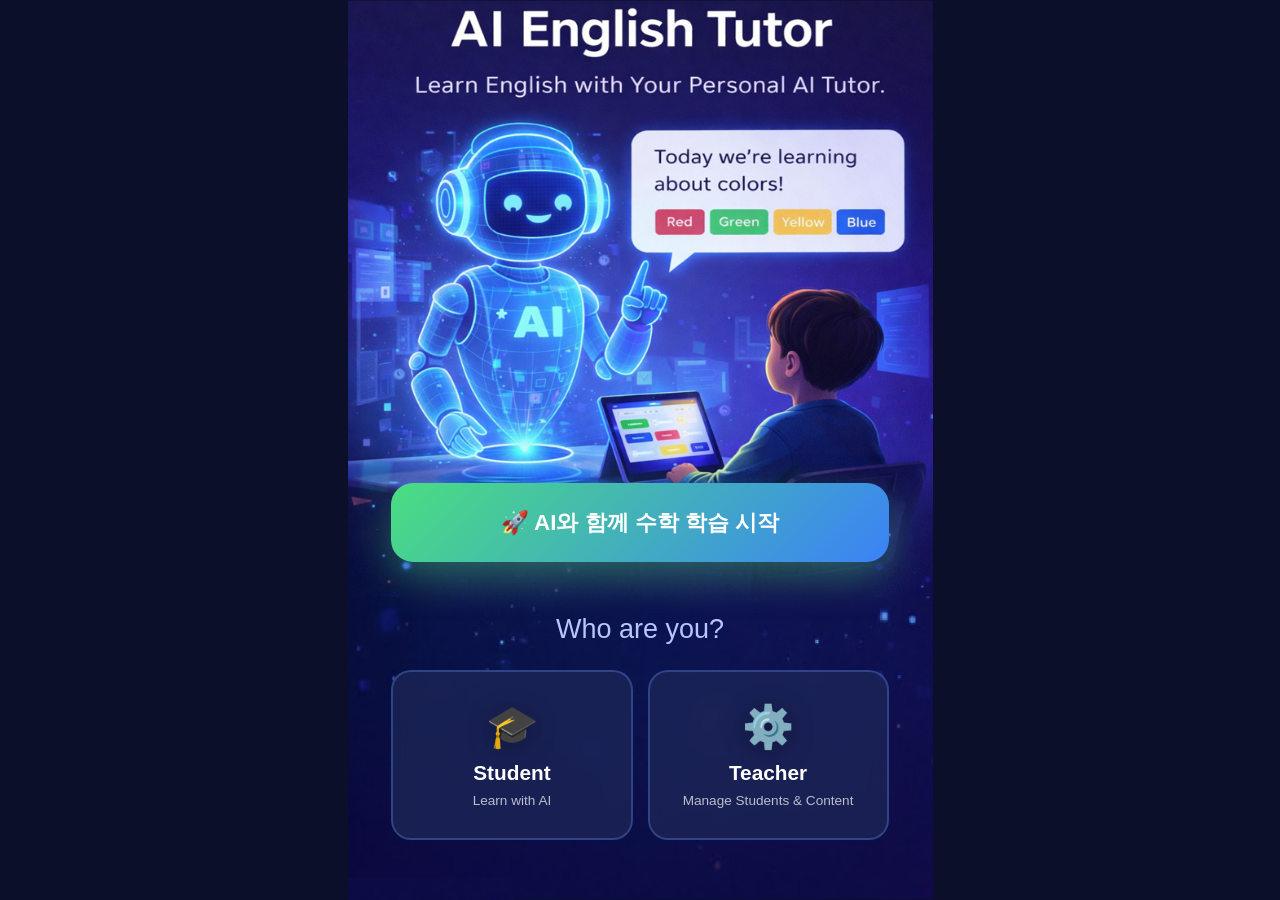
<file: templates/main.html>
<!DOCTYPE html>
<html lang="ko">
<head>
    <meta charset="UTF-8">
    <meta name="viewport" content="width=device-width, initial-scale=1.0">
    <title>AI 수학 튜터</title>
    <style>
        body, html {
            margin: 0;
            padding: 0;
            height: 100%;
            background-color: #0B0F2A; 
            display: flex;
            justify-content: center;
            font-family: 'Arial', sans-serif;
            overflow-y: auto;
            overflow-x: hidden;
        }
        /* 전체 컨테이너 */
        .container {
            width: calc(100vh * 0.65);
            max-width: 100vw;
            position: relative;
        }
        /* 메인 이미지 영역 */
        .main-wrapper {
            position: relative;
            height: 100vh;
            width: 100%;
            background-image: url('/static/Ai_bg.png');
            background-size: 100% 100%;
            background-repeat: no-repeat;
            background-position: center;
        }
        /* 버튼 컨테이너 - 이미지 위에 오버레이 */
        .button-overlay {
            position: absolute;
            bottom: 60px;
            left: 0;
            right: 0;
            display: flex;
            flex-direction: column;
            align-items: center;
            z-index: 10;
        }
        /* 중앙 학습 시작 버튼 */
        .start-btn {
            width: 85%;
            background: linear-gradient(135deg, #4ade80 0%, #3b82f6 100%);
            border: none;
            padding: 24px 0;
            font-size: 1.4rem;
            font-weight: bold;
            color: white;
            border-radius: 22px;
            cursor: pointer;
            margin-bottom: 30px;
            box-shadow: 0 15px 40px rgba(74, 222, 128, 0.4);
            transition: all 0.3s ease;
        }
        .start-btn:hover {
            transform: translateY(-5px);
            box-shadow: 0 20px 50px rgba(74, 222, 128, 0.5);
        }
        .who-text {
            color: rgba(255, 255, 255, 0.9);
            margin-bottom: 20px;
            font-size: 1.1rem;
            letter-spacing: 1px;
        }
        /* 하단 선택 섹션 */
        .selection-container {
            display: flex;
            gap: 15px;
            width: 85%;
        }
        .role-btn {
            flex: 1;
            background: rgba(30, 41, 89, 0.7);
            backdrop-filter: blur(10px);
            border: 2px solid rgba(100, 150, 255, 0.3);
            padding: 30px 15px;
            border-radius: 20px;
            text-align: center;
            cursor: pointer;
            color: white;
            transition: all 0.4s ease;
            position: relative;
            overflow: hidden;
        }
        .role-btn::before {
            content: '';
            position: absolute;
            top: 0;
            left: 0;
            right: 0;
            bottom: 0;
            background: linear-gradient(135deg, rgba(74, 222, 128, 0.1) 0%, rgba(59, 130, 246, 0.1) 100%);
            opacity: 0;
            transition: opacity 0.4s ease;
        }
        .role-btn:hover {
            border-color: rgba(100, 200, 255, 0.6);
            box-shadow: 0 20px 60px rgba(59, 130, 246, 0.4);
            transform: translateY(-10px);
        }
        .role-btn:hover::before {
            opacity: 1;
        }
        .role-btn h3 { 
            margin: 10px 0 8px 0; 
            font-size: 1.3rem;
            position: relative;
            z-index: 1;
            font-weight: bold;
        }
        .role-btn p { 
            font-size: 0.85rem; 
            opacity: 0.7; 
            margin: 0;
            position: relative;
            z-index: 1;
        }
        .icon { 
            font-size: 42px;
            position: relative;
            z-index: 1;
            filter: drop-shadow(0 4px 12px rgba(0, 0, 0, 0.3));
        }
        button:active, .role-btn:active {
            transform: scale(0.97);
        }

        .who-title {
            font-size: 27px;
            color: #b8c5ff;
            margin-bottom: 25px;
            font-weight: 400;
        }
    </style>
</head>
<body>
    <div class="container">
        <!-- 이미지 영역 -->
        <div class="main-wrapper">
            <!-- 버튼들을 이미지 위에 오버레이 -->
            <div class="button-overlay">
                <button class="start-btn" onclick="handleGuestLogin()">
                    🚀 AI와 함께 수학 학습 시작
                </button>
                <h2 class="who-title">Who are you?</h2>
                <div class="selection-container">
                <div class="role-btn" onclick="location.href='/student_login'">
                    <div class="icon">🎓</div>
                    <h3>Student</h3>
                    <p>Learn with AI</p>
                </div>

                <div class="role-btn" onclick="location.href='/admin_login'">
                    <div class="icon">⚙️</div>
                    <h3>Teacher</h3>
                    <p>Manage Students & Content</p>
                </div>
            </div>
            </div>
        </div>
    </div>
</body>

<script>
    async function handleGuestLogin() {
        try {
            const response = await fetch('/guest-login', {
                method: 'POST',
                headers: {
                    'Content-Type': 'application/json'
                }
            });

            const data = await response.json();

            if (data.success) {
                // 서버가 준 '/student' 경로로 이동
                window.location.href = data.redirect;
            } else {
                alert('로그인 실패: ' + data.error);
            }
        } catch (error) {
            console.error('Error:', error);
            alert('서버 연결에 실패했습니다.');
        }
    }

    // // 기존 onclick="location.href='/guest-login'" 대신 아래 함수 호출
    // function postToGuest() {
    //     const form = document.createElement('form');
    //     form.method = 'POST';
    //     form.action = '/guest-login';
    //     document.body.appendChild(form);
    //     form.submit();
    // }
</script>
</html>
</file>
